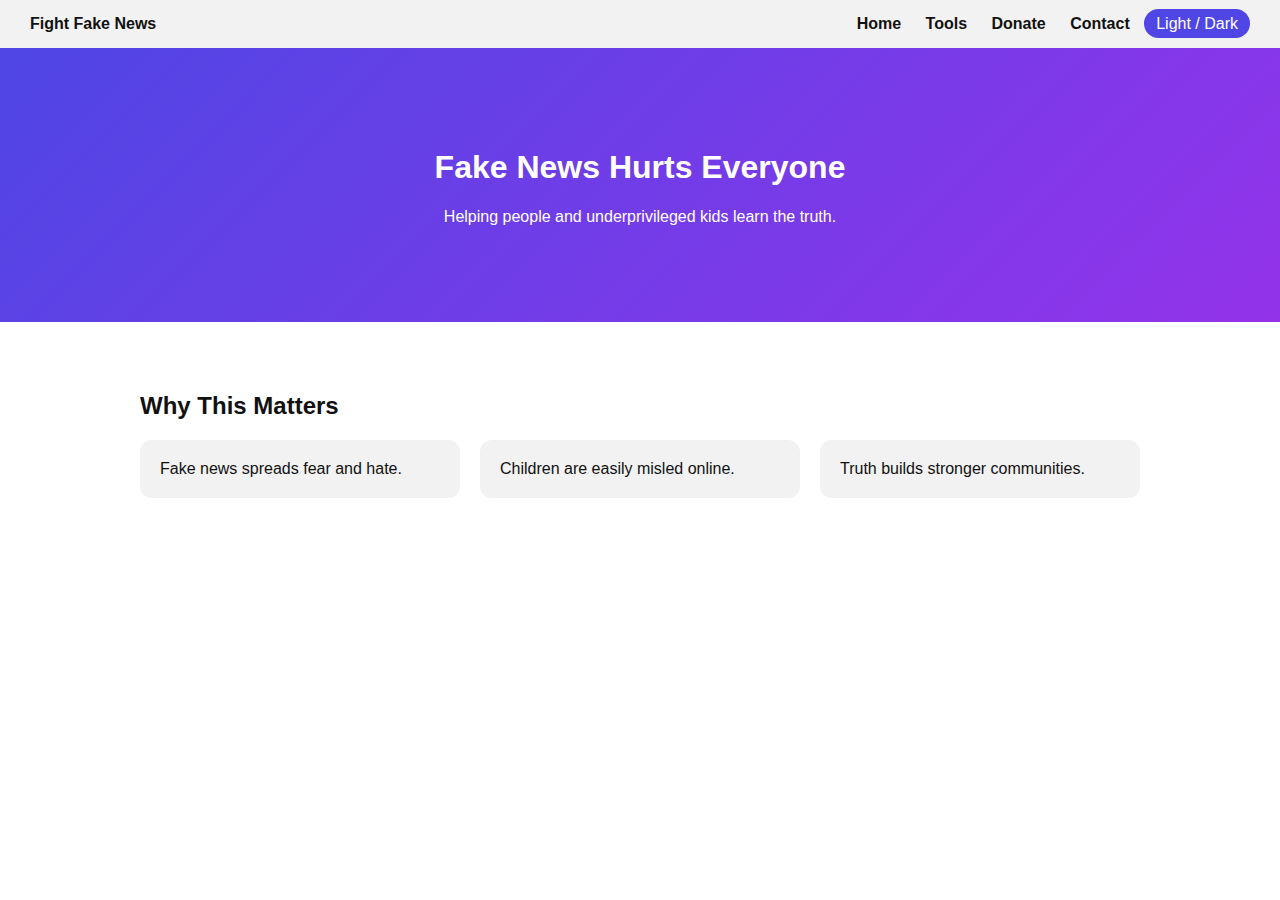
<file: index.html>
<!DOCTYPE html>
<html>
<head>
  <title>Fight Fake News</title>
  <link rel="stylesheet" href="style.css">
  <script src="script.js"></script>
</head>
<body>

<nav>
  <div><b>Fight Fake News</b></div>
  <div>
    <a href="index.html">Home</a>
    <a href="tools.html">Tools</a>
    <a href="donate.html">Donate</a>
    <a href="contact.html">Contact</a>
    <span class="toggle" onclick="toggleMode()">Light / Dark</span>
  </div>
</nav>

<div class="hero">
  <h1>Fake News Hurts Everyone</h1>
  <p>Helping people and underprivileged kids learn the truth.</p>
</div>

<div class="section">
  <h2>Why This Matters</h2>
  <div class="cards">
    <div class="card">Fake news spreads fear and hate.</div>
    <div class="card">Children are easily misled online.</div>
    <div class="card">Truth builds stronger communities.</div>
  </div>
</div>

</body>
</html>
</file>
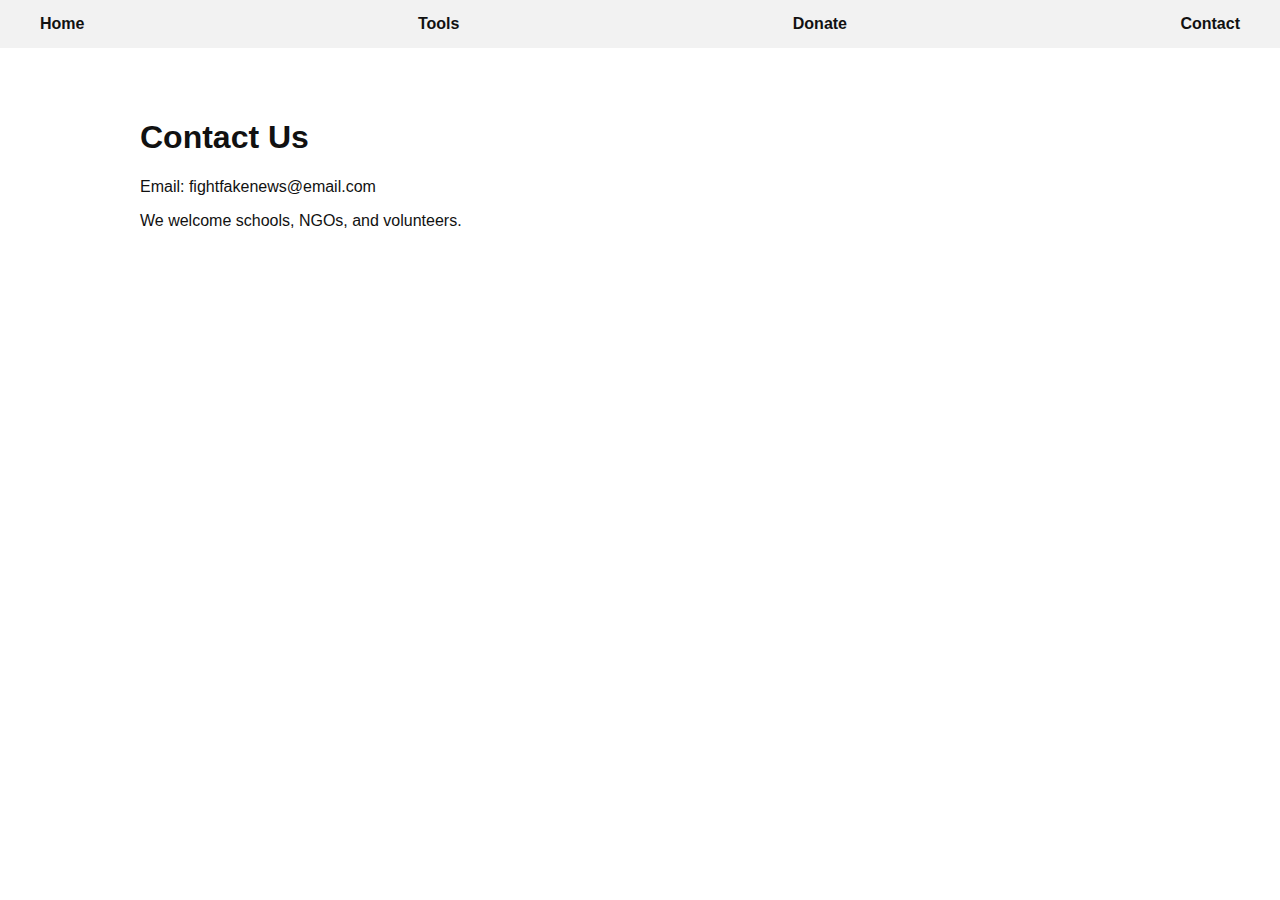
<file: contact.html>
<!DOCTYPE html>
<html>
<head>
  <title>Contact</title>
  <link rel="stylesheet" href="style.css">
</head>
<body>

<nav>
  <a href="index.html">Home</a>
  <a href="tools.html">Tools</a>
  <a href="donate.html">Donate</a>
  <a href="contact.html">Contact</a>
</nav>

<div class="section">
  <h1>Contact Us</h1>
  <p>Email: fightfakenews@email.com</p>
  <p>We welcome schools, NGOs, and volunteers.</p>
</div>

</body>
</html>
</file>
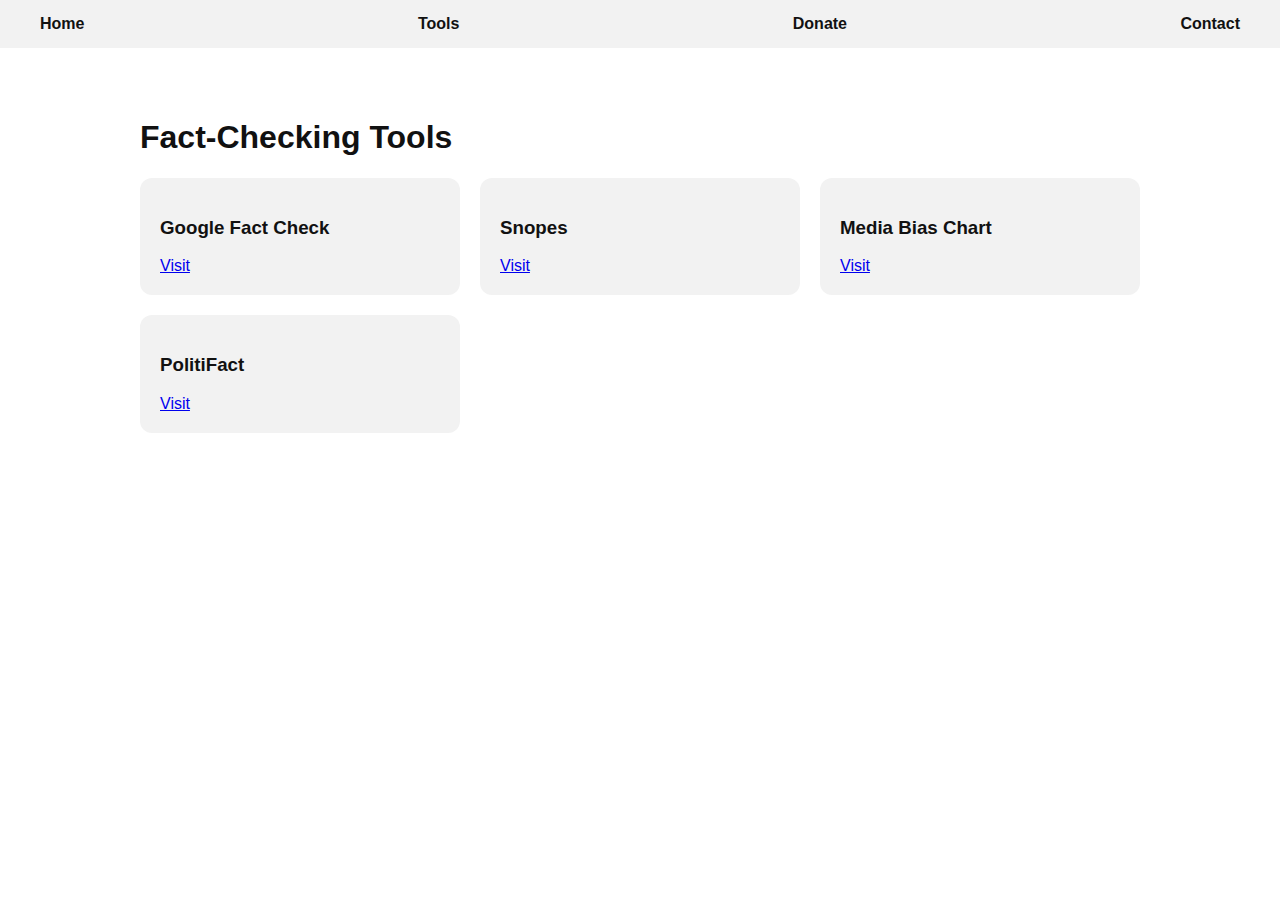
<file: tools.html>
<!DOCTYPE html>
<html>
<head>
  <title>Tools</title>
  <link rel="stylesheet" href="style.css">
</head>
<body>

<nav>
  <a href="index.html">Home</a>
  <a href="tools.html">Tools</a>
  <a href="donate.html">Donate</a>
  <a href="contact.html">Contact</a>
</nav>

<div class="section">
  <h1>Fact-Checking Tools</h1>

  <div class="cards">
    <div class="card">
      <h3>Google Fact Check</h3>
      <a href="https://toolbox.google.com/factcheck/explorer" target="_blank">Visit</a>
    </div>

    <div class="card">
      <h3>Snopes</h3>
      <a href="https://www.snopes.com" target="_blank">Visit</a>
    </div>

    <div class="card">
      <h3>Media Bias Chart</h3>
      <a href="https://adfontesmedia.com" target="_blank">Visit</a>
    </div>

    <div class="card">
      <h3>PolitiFact</h3>
      <a href="https://www.politifact.com" target="_blank">Visit</a>
    </div>
  </div>
</div>

</body>
</html>
</file>
<file: style.css>
:root {
  --bg: #ffffff;
  --text: #111;
  --card: #f2f2f2;
  --accent: #4f46e5;
}

.dark {
  --bg: #0f172a;
  --text: #e5e7eb;
  --card: #1e293b;
  --accent: #38bdf8;
}

body {
  margin: 0;
  font-family: "Segoe UI", sans-serif;
  background: var(--bg);
  color: var(--text);
  transition: 0.3s;
}

nav {
  display: flex;
  justify-content: space-between;
  align-items: center;
  padding: 15px 30px;
  background: var(--card);
}

nav a {
  margin: 0 10px;
  text-decoration: none;
  color: var(--text);
  font-weight: 600;
}

.toggle {
  cursor: pointer;
  padding: 6px 12px;
  border-radius: 20px;
  background: var(--accent);
  color: white;
}

.hero {
  padding: 80px 20px;
  text-align: center;
  background: linear-gradient(135deg, var(--accent), #9333ea);
  color: white;
}

.section {
  padding: 50px 20px;
  max-width: 1000px;
  margin: auto;
}

.cards {
  display: grid;
  grid-template-columns: repeat(auto-fit, minmax(250px, 1fr));
  gap: 20px;
}

.card {
  background: var(--card);
  padding: 20px;
  border-radius: 12px;
}

button {
  padding: 10px 20px;
  border: none;
  background: var(--accent);
  color: white;
  border-radius: 8px;
  cursor: pointer;
}
</file>
